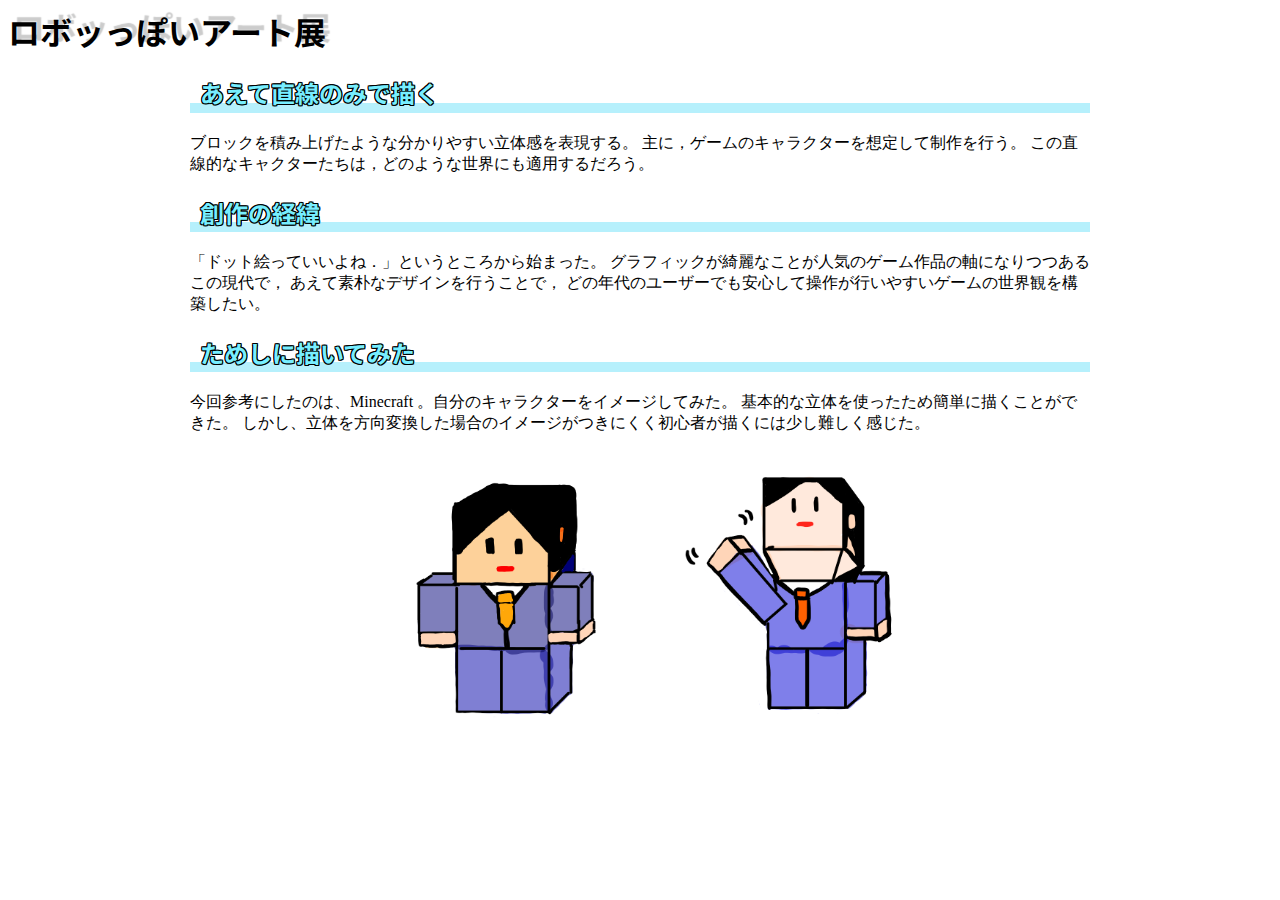
<file: index.html>
<html>
    <head>
        <meta charset="UTF-8">
        <title>20190630_minato_project</title>
        <link href="sty_1.css" rel="stylesheet">
        <link href="https://fonts.googleapis.com/css?family=Noto+Sans+JP:400,700&display=swap" rel="stylesheet">
    </head>
    <body>
        <article>
            <h1>ロボッっぽいアート展</h1>
            <div id = content1>
                <section class=clearfix id = art_1>
                    <h2>あえて直線のみで描く</h2>
                    <p>ブロックを積み上げたような分かりやすい立体感を表現する。
                        主に，ゲームのキャラクターを想定して制作を行う。
                        この直線的なキャクターたちは，どのような世界にも適用するだろう。
                    </p>
                </section>
                <section id = art_2>
                    <h2>創作の経緯</h2>
                    <p>「ドット絵っていいよね．」というところから始まった。
                        グラフィックが綺麗なことが人気のゲーム作品の軸になりつつあるこの現代で，
                        あえて素朴なデザインを行うことで，
                        どの年代のユーザーでも安心して操作が行いやすいゲームの世界観を構築したい。
                    </p>
                </section>
                <section>
                    <h2>ためしに描いてみた</h2>
                    <p>今回参考にしたのは、Minecraft 。自分のキャラクターをイメージしてみた。
                        基本的な立体を使ったため簡単に描くことができた。
                        しかし、立体を方向変換した場合のイメージがつきにくく初心者が描くには少し難しく感じた。
                    </p>
                    <div class=pics>
                            <ul>
                                <img src="Pic2.png" id = pic2>
                                <img src="Pic1.png" id = pic1>
                            </ul>
                        </div>
                </section>
            </div>
        </article>
    </body>
</html>
</file>
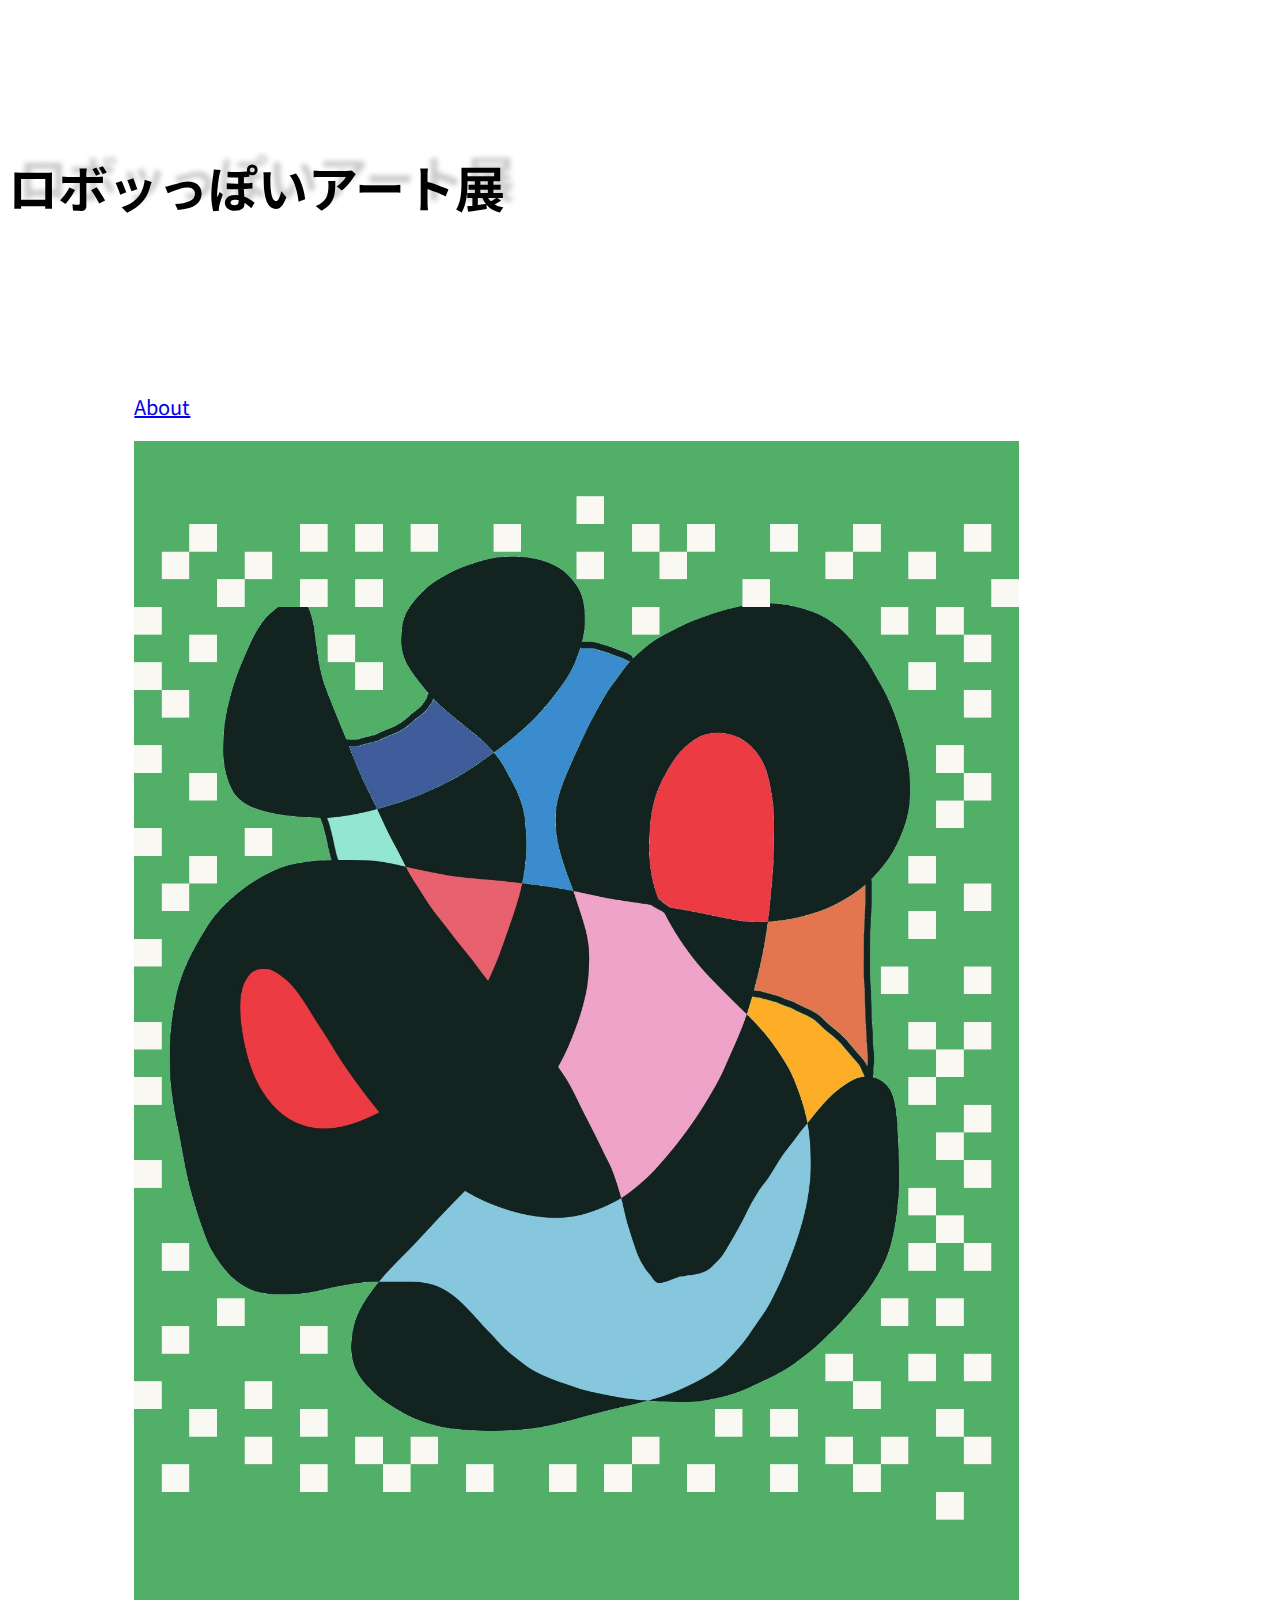
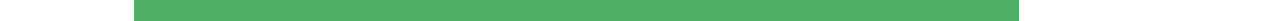
<file: start.html>
<html>
    <head>
        <meta charset="UTF-8">
        <title>20190630_minato_project</title>
        <link href="sty_0.css" rel="stylesheet">
        <link href="https://fonts.googleapis.com/css?family=Noto+Sans+JP:400,700&display=swap" rel="stylesheet">
    </head>
    <body>
        <h1>ロボッっぽいアート展</h1>
      <sectiona>
        <div id = content>
          <div class="box">
            <p class="btn"><a href="index.html">About</a></p>
            <img src="IMG_0151.JPG">
          </div>
        </div>
      </section>
    </body>
</html>
</file>
<file: sty_1.css>
@charset "utf-8";
h1 {
    font-family: 'Noto Sans JP', sans-serif;
    color: #000000;
    text-shadow: 5px -5px 1px #cccccc;
}
h2{
    font-family: 'Noto Sans JP', sans-serif;
    color: #77eeff;
    text-shadow: black 1px 1px 0, black -1px -1px 0,
                 black -1px 1px 0, black 1px -1px 0,
                 black 0px 1px 0, black 0px -1px 0,
                 black -1px 0px 0, black 1px 0px 0;
    position: relative;
    padding: 0em .4em .1em;
}
h2::after{
    position: absolute;
    bottom: 0;
    left: 0;
    z-index: -1;
    content: '';
    width: 100%;
    height: 10;
    background-color: #b6f0fc;
}
#art_1 {
    margin: 0;

}

#art_2 {
    margin: 0;
}

#pic1{
    display:block;
    width: 300px;
    height: 300px;
}
#pic2{
    display:block;
    width: 300px;
    height: 300px;
}


ul {
    display: flex;
    /*justify-content: space-between;*/
    justify-content: center;
  }

/*
section{
    clear: left;
}
*/

.clearfix:after {
    content:"";
    display:block;
    clear:both;
}

/*
.pics{
    position: relative; 
    overflow: hidden;
}

.pics ul{
    position: relative;
    left: 300%;
    float: left;
}

.pics ul img {
    position: relative;
    left: -300%;
    float: left;
    list-style: none;
  }
*/
#content1{
    width:900px;
    margin: 0 auto;
}
</file>
<file: sty_0.css>
@charset "utf-8";
h1{
    font-size: 50px;
    font-family: 'Noto Sans JP', sans-serif;
    color: #000000;
    text-shadow: 10px -10px 5px #cccccc;
    margin-top: 150px;
    margin-bottom: 150px;
}
p{
    font-size: 20px;
    font-family: 'Noto Sans JP', sans-serif;
    color: #ffffff;
}
 .btn#btn_0 a {
     background-color: #618556;
     color:#ffffff;
     font-size: 30px;
     font-family: 'Noto Sans JP', sans-serif;
     width: 120px;
     display: block;
     text-align: center;
     line-height: 50px;
     margin-top: 20px;
     border-radius: 5px;
     border: 3px solid #000000;
}
.btn#btn_1 a {
    background-color: #618556;
    color:#ffffff;
    font-size: 30px;
    font-family: 'Noto Sans JP', sans-serif;
    width: 170px;
    display: block;
    text-align: center;
    line-height: 50px;
    margin-top: 20px;
    border-radius: 5px;
    border: 3px solid #000000;
}
 .btn a:hover {
     text-decoration: none;
     background-color: #ffffff;
     color: #36abc0;
     text-shadow: 2px -2px 1px #000000
 }

#btn_1{
    width: 150px;
 }

img{
    max-width: 70%;
    max-height: 70%;
    width: auto;
    height: auto;
}
.box{
    position: relative;
    right: -10%;
    float: right;
    list-style: none;
}
</file>
